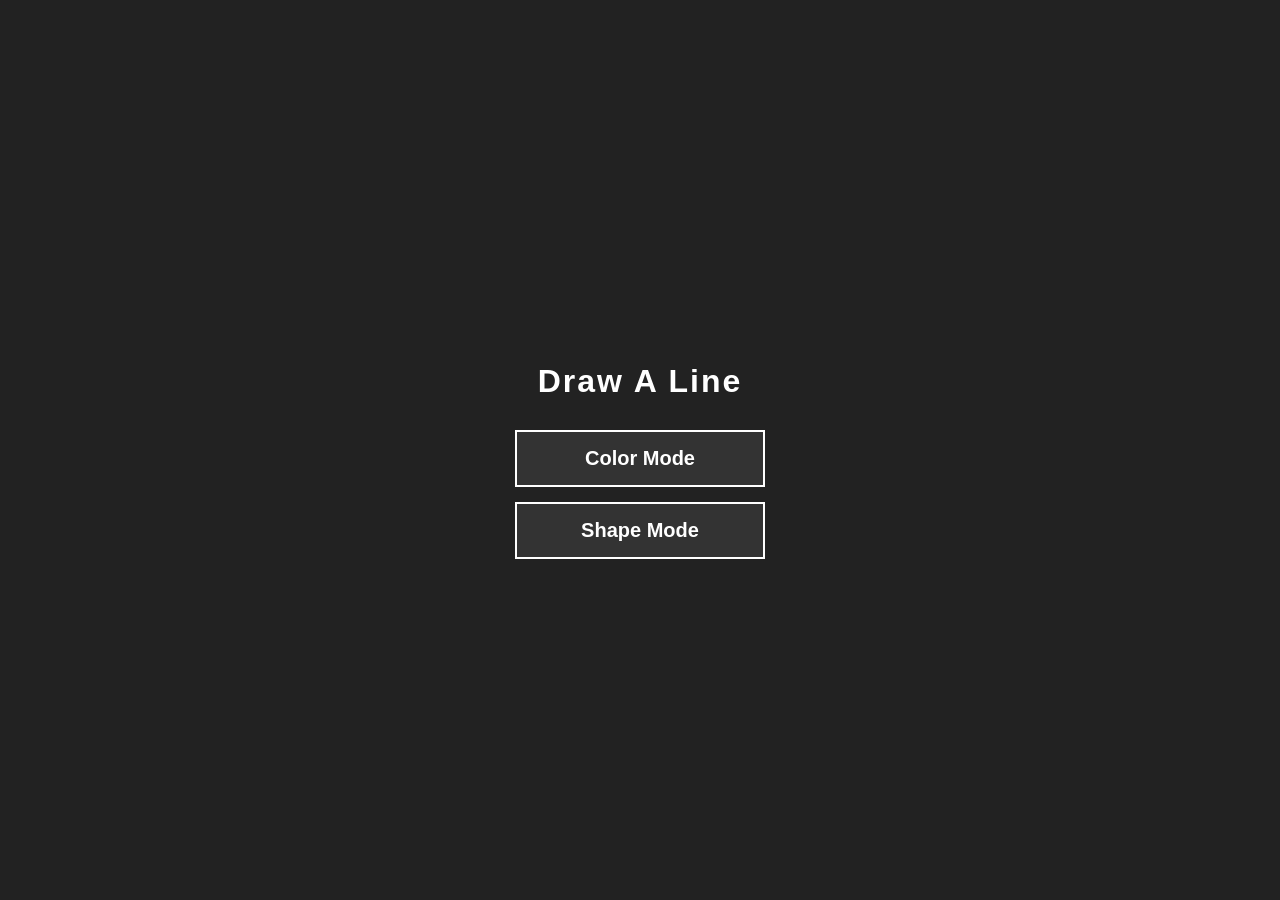
<file: index.html>
<!DOCTYPE html>
<html lang="en">
<head>
    <meta charset="UTF-8">
    <meta name="viewport" content="width=device-width, initial-scale=1.0">
    <title>Draw A Line</title>
    <link rel="stylesheet" href="style.css">
</head>
<body>

    <div id="modeScreen">
        <h1>Draw A Line</h1>
        <div class="mode-container">
            <button class="mode-btn" id="colorModeBtn">Color Mode</button>
            <button class="mode-btn" id="shapeModeBtn">Shape Mode</button>
        </div>
    </div>

    <div id="menuScreen" style="display: none;">
        <button class="menu-btn" id="backToModesBtn">← Change Mode</button>
        <h1>Select a Level</h1>
        <div id="stagesContainer"></div>
    </div>

    <div id="gameScreen" style="display: none;">
        <button class="menu-btn" id="backBtn">← Give Up</button>
        <canvas id="gameCanvas" width="800" height="600"></canvas>
    </div>

    <div id="completionScreen" style="display: none;">
        <h1>Puzzle Solved!</h1>
        <button class="menu-btn" id="nextLevelBtn">Next Level</button>
        <button class="menu-btn" id="completionMenuBtn">Back to Menu</button>
    </div>

    <script src="script.js"></script>
</body>
</html>
</file>
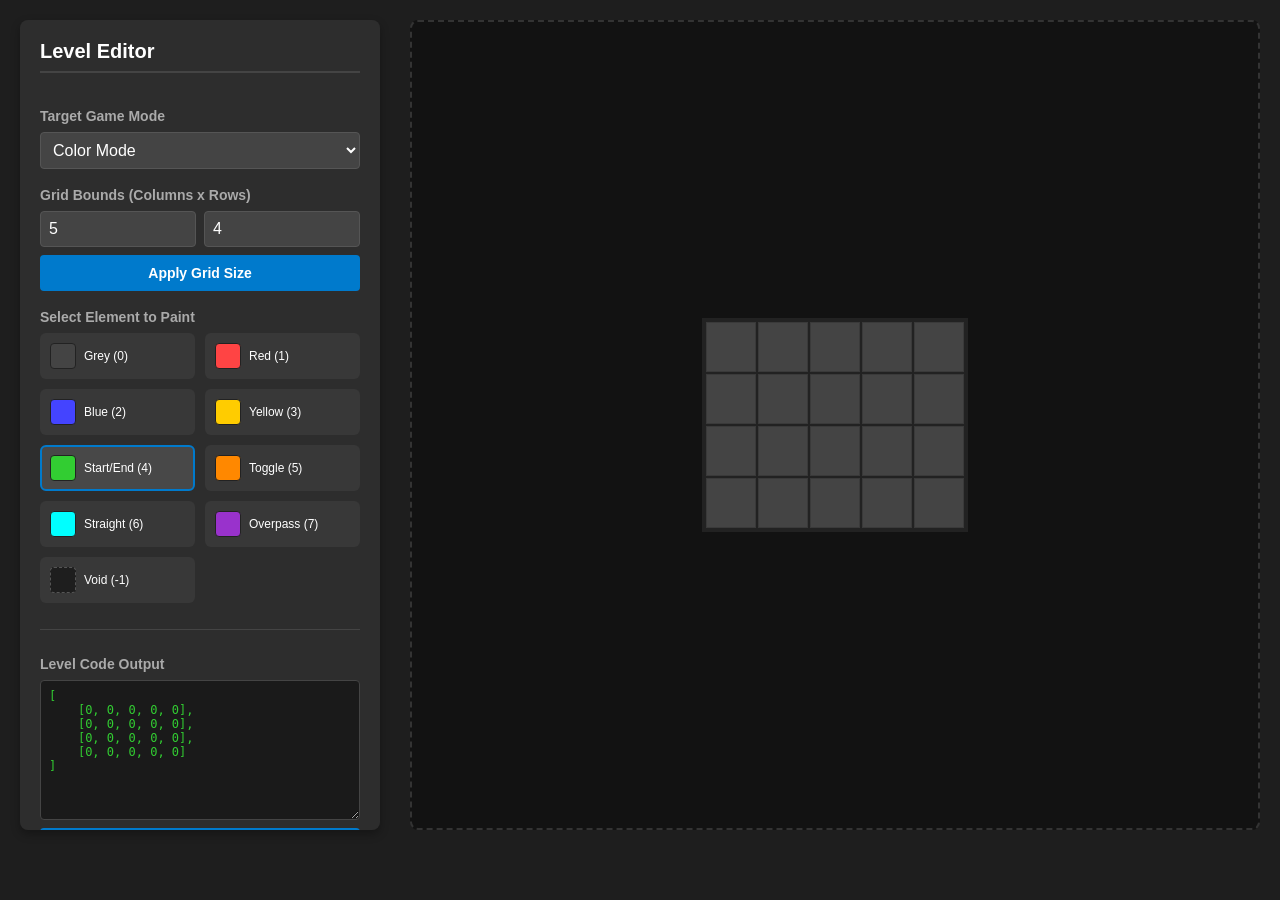
<file: editor.html>
<!DOCTYPE html>
<html lang="en">
<head>
    <meta charset="UTF-8">
    <meta name="viewport" content="width=device-width, initial-scale=1.0">
    <title>Draw A Line - Level Editor</title>
    <style>
        body {
            margin: 0;
            padding: 20px;
            background-color: #1e1e1e;
            color: white;
            font-family: sans-serif;
            display: flex;
            gap: 30px;
            height: 90vh;
        }

        /* Sidebar Styling */
        #sidebar {
            width: 320px;
            background-color: #2d2d2d;
            padding: 20px;
            border-radius: 8px;
            box-shadow: 0 4px 10px rgba(0,0,0,0.3);
            display: flex;
            flex-direction: column;
            gap: 18px;
            overflow-y: auto;
        }

        h2 {
            margin-top: 0;
            border-bottom: 2px solid #444;
            padding-bottom: 8px;
            font-size: 20px;
        }

        .control-group {
            display: flex;
            flex-direction: column;
            gap: 8px;
        }

        label {
            font-size: 14px;
            color: #aaa;
            font-weight: bold;
        }

        input[type="number"], select {
            background-color: #444;
            border: 1px solid #555;
            color: white;
            padding: 8px;
            border-radius: 4px;
            font-size: 16px;
        }

        button {
            background-color: #007acc;
            color: white;
            border: none;
            padding: 10px;
            border-radius: 4px;
            cursor: pointer;
            font-weight: bold;
            font-size: 14px;
            transition: background 0.2s;
        }

        button:hover { background-color: #0098ff; }
        button.secondary { background-color: #444; border: 1px solid #555; }
        button.secondary:hover { background-color: #555; }

        /* Palette Styling */
        .palette {
            display: grid;
            grid-template-columns: repeat(2, 1fr);
            gap: 10px;
        }

        .palette-item {
            display: flex;
            align-items: center;
            gap: 8px;
            padding: 8px;
            background-color: #383838;
            border: 2px solid transparent;
            border-radius: 6px;
            cursor: pointer;
            user-select: none;
        }

        .palette-item:hover { background-color: #444; }
        .palette-item.active { border-color: #007acc; background-color: #484848; }

        .color-swatch {
            width: 24px;
            height: 24px;
            border-radius: 4px;
            border: 1px solid #222;
            display: flex;
            justify-content: center;
            align-items: center;
        }

        /* Workspace Grid Styling */
        #workspace {
            flex-grow: 1;
            display: flex;
            justify-content: center;
            align-items: center;
            background-color: #121212;
            border-radius: 8px;
            border: 2px dashed #333;
            overflow: auto;
            padding: 20px;
        }

        #gridContainer {
            display: grid;
            background-color: #222;
            user-select: none;
            transition: all 0.3s ease;
        }

        .grid-cell {
            box-sizing: border-box;
            cursor: pointer;
            transition: transform 0.05s;
            display: flex;
            justify-content: center;
            align-items: center;
        }

        .grid-cell:hover {
            transform: scale(1.05);
            z-index: 2;
            box-shadow: 0 0 6px rgba(255,255,255,0.4);
        }

        textarea {
            width: 100%;
            height: 140px;
            background-color: #1a1a1a;
            color: #32cd32;
            border: 1px solid #444;
            font-family: monospace;
            font-size: 12px;
            padding: 8px;
            resize: vertical;
            box-sizing: border-box;
            border-radius: 4px;
        }
        
        #layerControl { display: none; }
    </style>
</head>
<body>

    <div id="sidebar">
        <h2>Level Editor</h2>

        <div class="control-group">
            <label>Target Game Mode</label>
            <select id="modeSelector">
                <option value="color">Color Mode</option>
                <option value="shape">Shape Mode</option>
            </select>
        </div>

        <div class="control-group" id="layerControl">
            <label style="color: #00ffff;">Shape Editing Layer</label>
            <select id="layerSelector">
                <option value="grid">Line Intersections & Terminals</option>
                <option value="cells">Cell Shapes (Black/White Squares)</option>
            </select>
        </div>
        
        <div class="control-group">
            <label id="gridSizeLabel">Grid Bounds (Columns x Rows)</label>
            <div style="display: flex; gap: 8px;">
                <input type="number" id="inputCols" value="5" min="1" max="20" style="width: 50%;">
                <input type="number" id="inputRows" value="4" min="1" max="20" style="width: 50%;">
            </div>
            <button id="resizeBtn">Apply Grid Size</button>
        </div>

        <div class="control-group">
            <label>Select Element to Paint</label>
            <div class="palette" id="paletteContainer"></div>
        </div>

        <hr style="border: 0; border-top: 1px solid #444; width: 100%;">

        <div class="control-group">
            <label>Level Code Output</label>
            <textarea id="outputData" placeholder="Generated code will appear here..."></textarea>
            <button id="copyBtn">Copy to Clipboard</button>
            <button id="importBtn" class="secondary">Import Map Data</button>
        </div>
        
        <button id="clearBtn" class="secondary" style="margin-top: auto; border-color: #cc2424; color: #ff6b6b;">Clear Active Layer</button>
    </div>

    <div id="workspace">
        <div id="gridContainer"></div>
    </div>

    <script>
        // --- DATA & PALETTES ---
        const palettes = {
            color: {
                '-1': { hex: '#1e1e1e', name: 'Void (-1)', render: '' },
                0: { hex: '#444444', name: 'Grey (0)', render: '' },
                1: { hex: '#ff4444', name: 'Red (1)', render: '' },
                2: { hex: '#4444ff', name: 'Blue (2)', render: '' },
                3: { hex: '#ffcc00', name: 'Yellow (3)', render: '' },
                4: { hex: '#32cd32', name: 'Start/End (4)', render: '' },
                5: { hex: '#ff8800', name: 'Toggle (5)', render: '' },
                6: { hex: '#00ffff', name: 'Straight (6)', render: '' },
                7: { hex: '#9932cc', name: 'Overpass (7)', render: '' }
            },
            shape_grid: {
                '-1': { hex: '#1e1e1e', name: 'No Path (-1)', render: `<div style="width: 14px; height: 14px; border: 1px dashed #666; border-radius: 50%;"></div>` },
                0: { hex: '#444446', name: 'Node / Path (0)', render: `<div style="width: 16px; height: 16px; background-color: #444446; border-radius: 50%;"></div>` },
                4: { hex: '#32cd32', name: 'Terminal (4)', render: `<div style="width: 28px; height: 28px; background-color: #32cd32; border-radius: 50%; border: 3px solid #111;"></div>` }
            },
            shape_cells: {
                0: { hex: '#282828', name: 'Empty (0)', render: '' },
                1: { hex: '#000000', name: 'Black Square (1)', render: `<div style="width: 24px; height: 24px; background-color: #000; border: 2px solid #555;"></div>` },
                2: { hex: '#ffffff', name: 'White Square (2)', render: `<div style="width: 24px; height: 24px; background-color: #fff;"></div>` },
                3: { hex: '#ffcc00', name: 'Star Rule (3)', render: `<div style="width: 0; height: 0; border-left: 12px solid transparent; border-right: 12px solid transparent; border-bottom: 24px solid #ffcc00;"></div>` }
            }
        };

        // --- EDITOR STATE ---
        let rows = 4;
        let cols = 5;
        let selectedType = 4;
        let isDrawing = false;
        
        let colorGridData = [];
        let shapeGridData = [];
        let shapeCellsData = []; // The layer for the squares!

        // UI Selectors
        const modeSelector = document.getElementById('modeSelector');
        const layerSelector = document.getElementById('layerSelector');
        const layerControl = document.getElementById('layerControl');
        const paletteContainer = document.getElementById('paletteContainer');
        const gridContainer = document.getElementById('gridContainer');
        const outputData = document.getElementById('outputData');
        const inputRows = document.getElementById('inputRows');
        const inputCols = document.getElementById('inputCols');

        // --- INITIALIZATION ---
        function initArrays() {
            colorGridData = Array(rows).fill(null).map(() => Array(cols).fill(0));
            shapeGridData = Array(rows).fill(null).map(() => Array(cols).fill(0));
            // Cells matrix is always 1 row/col smaller than the intersections grid
            shapeCellsData = Array(Math.max(1, rows-1)).fill(null).map(() => Array(Math.max(1, cols-1)).fill(0));
        }

        function getActivePalette() {
            if (modeSelector.value === 'color') return palettes.color;
            return layerSelector.value === 'grid' ? palettes.shape_grid : palettes.shape_cells;
        }

        function getActiveGridReference() {
            if (modeSelector.value === 'color') return colorGridData;
            return layerSelector.value === 'grid' ? shapeGridData : shapeCellsData;
        }

        function buildPalette() {
            const activePalette = getActivePalette();
            let html = '';
            
            // Auto-select a valid tool when switching palettes
            if (!activePalette[selectedType]) {
                selectedType = parseInt(Object.keys(activePalette)[0]);
            }

            Object.keys(activePalette).forEach(key => {
                const typeId = parseInt(key);
                const activeClass = typeId === selectedType ? 'active' : '';
                const baseStyle = `background-color: ${activePalette[key].hex}; ${typeId === -1 ? 'border: 1px dashed #555;' : ''}`;
                
                const innerRender = modeSelector.value === 'shape' ? activePalette[key].render : '';
                const swatchStyle = modeSelector.value === 'shape' ? `background-color: transparent; border: 1px solid #444;` : baseStyle;

                html += `
                    <div class="palette-item ${activeClass}" data-type="${typeId}">
                        <div class="color-swatch" style="${swatchStyle}">
                            ${innerRender}
                        </div>
                        <span style="font-size: 12px;">${activePalette[key].name}</span>
                    </div>
                `;
            });
            paletteContainer.innerHTML = html;

            document.querySelectorAll('.palette-item').forEach(item => {
                item.addEventListener('click', (e) => {
                    document.querySelectorAll('.palette-item').forEach(p => p.classList.remove('active'));
                    item.classList.add('active');
                    selectedType = parseInt(item.getAttribute('data-type'));
                });
            });
        }

        function drawWorkspace() {
            const activeGrid = getActiveGridReference();
            const currentRows = activeGrid.length;
            const currentCols = activeGrid[0].length;

            gridContainer.innerHTML = '';
            gridContainer.style.gridTemplateColumns = `repeat(${currentCols}, 50px)`;
            gridContainer.style.gridTemplateRows = `repeat(${currentRows}, 50px)`;

            // Dynamically transform the wrapper layout based on current mode/layer
            if (modeSelector.value === 'color') {
                gridContainer.style.gap = '2px';
                gridContainer.style.backgroundColor = '#222';
                gridContainer.style.padding = '4px';
                gridContainer.style.backgroundImage = 'none';
            } 
            else if (modeSelector.value === 'shape' && layerSelector.value === 'grid') {
                // Intersections Layer: Setup CSS Wireframe mapping
                gridContainer.style.gap = '0px';
                gridContainer.style.backgroundColor = 'transparent';
                gridContainer.style.padding = '25px';
                gridContainer.style.backgroundImage = `
                    linear-gradient(#333 6px, transparent 6px),
                    linear-gradient(90deg, #333 6px, transparent 6px)
                `;
                gridContainer.style.backgroundSize = '50px 50px';
                gridContainer.style.backgroundPosition = '47px 47px'; 
            } 
            else if (modeSelector.value === 'shape' && layerSelector.value === 'cells') {
                // Cells Layer: Create floating panels
                gridContainer.style.gap = '10px';
                gridContainer.style.backgroundColor = '#121212';
                gridContainer.style.padding = '20px';
                gridContainer.style.backgroundImage = 'none';
            }

            for (let r = 0; r < currentRows; r++) {
                for (let c = 0; c < currentCols; c++) {
                    const cellValue = activeGrid[r][c];
                    const cell = document.createElement('div');
                    cell.classList.add('grid-cell');
                    
                    cell.setAttribute('data-row', r);
                    cell.setAttribute('data-col', c);

                    renderCellVisuals(cell, cellValue);

                    cell.addEventListener('mousedown', () => { isDrawing = true; paintCell(cell); });
                    cell.addEventListener('mouseenter', () => { if (isDrawing) paintCell(cell); });

                    gridContainer.appendChild(cell);
                }
            }
            updateExportCode();
        }

        // Applies targeted styling to a single cell
        function renderCellVisuals(cell, cellValue) {
            const activePalette = getActivePalette();
            cell.innerHTML = activePalette[cellValue].render || '';

            if (modeSelector.value === 'color') {
                cell.style.backgroundColor = activePalette[cellValue] ? activePalette[cellValue].hex : '#222';
                cell.style.border = cellValue === -1 ? '1px dashed #333' : '1px solid rgba(0,0,0,0.15)';
                cell.style.borderRadius = '0px';
            } 
            else if (modeSelector.value === 'shape') {
                if (layerSelector.value === 'grid') {
                    cell.style.backgroundColor = 'transparent';
                    cell.style.border = 'none';
                } 
                else if (layerSelector.value === 'cells') {
                    cell.style.backgroundColor = '#282828';
                    cell.style.border = '1px solid #444';
                    cell.style.borderRadius = '6px';
                }
            }
        }

        function paintCell(cellElement) {
            const r = parseInt(cellElement.getAttribute('data-row'));
            const c = parseInt(cellElement.getAttribute('data-col'));
            const activeGrid = getActiveGridReference();
            
            activeGrid[r][c] = selectedType;
            renderCellVisuals(cellElement, selectedType);
            updateExportCode();
        }

        function updateExportCode() {
            if (modeSelector.value === 'color') {
                let lines = colorGridData.map(row => `    [${row.join(', ')}]`);
                outputData.value = `[\n${lines.join(',\n')}\n]`;
            } else {
                // Compile the dual-layer Object for Shape Mode!
                let gridLines = shapeGridData.map(row => `        [${row.join(', ')}]`);
                let cellLines = shapeCellsData.map(row => `        [${row.join(', ')}]`);
                outputData.value = `{\n    grid: [\n${gridLines.join(',\n')}\n    ],\n    cells: [\n${cellLines.join(',\n')}\n    ]\n}`;
            }
        }

        // --- LISTENERS ---
        window.addEventListener('mouseup', () => { isDrawing = false; });

        modeSelector.addEventListener('change', () => {
            layerControl.style.display = modeSelector.value === 'shape' ? 'flex' : 'none';
            buildPalette();
            drawWorkspace();
        });

        layerSelector.addEventListener('change', () => {
            buildPalette();
            drawWorkspace();
        });

        document.getElementById('resizeBtn').addEventListener('click', () => {
            let newRows = parseInt(inputRows.value) || 4;
            let newCols = parseInt(inputCols.value) || 5;
            
            const resizeArray = (oldArr, rLimit, cLimit, defaultVal) => {
                return Array(rLimit).fill(null).map((_, r) => 
                    Array(cLimit).fill(null).map((_, c) => 
                        (oldArr[r] && oldArr[r][c] !== undefined) ? oldArr[r][c] : defaultVal
                    )
                );
            };

            rows = newRows;
            cols = newCols;
            colorGridData = resizeArray(colorGridData, rows, cols, 0);
            shapeGridData = resizeArray(shapeGridData, rows, cols, 0);
            shapeCellsData = resizeArray(shapeCellsData, Math.max(1, rows-1), Math.max(1, cols-1), 0);
            
            drawWorkspace();
        });

        document.getElementById('clearBtn').addEventListener('click', () => {
            if(confirm("Clear the currently active viewing layer?")) {
                const activeGrid = getActiveGridReference();
                for (let r = 0; r < activeGrid.length; r++) {
                    for (let c = 0; c < activeGrid[0].length; c++) {
                        activeGrid[r][c] = 0;
                    }
                }
                drawWorkspace();
            }
        });

        document.getElementById('copyBtn').addEventListener('click', () => {
            outputData.select();
            document.execCommand('copy');
            alert('Level Code Copied!');
        });

        document.getElementById('importBtn').addEventListener('click', () => {
            const code = outputData.value.trim();
            if (!code) return alert("Please paste code first.");
            
            try {
                // Safely evaluate incoming code string to JS Object
                const parsed = eval(`(${code})`); 
                
                if (Array.isArray(parsed)) {
                    // It's a Color Map (single 2D array)
                    modeSelector.value = 'color';
                    layerControl.style.display = 'none';
                    rows = parsed.length;
                    cols = parsed[0].length;
                    colorGridData = parsed;
                    // Safely reconstruct backing arrays for shape just in case they switch back
                    shapeGridData = Array(rows).fill(null).map(() => Array(cols).fill(0));
                    shapeCellsData = Array(Math.max(1, rows-1)).fill(null).map(() => Array(Math.max(1, cols-1)).fill(0));
                } else if (parsed && parsed.grid && parsed.cells) {
                    // It's a Shape Map (Object with {grid, cells})
                    modeSelector.value = 'shape';
                    layerControl.style.display = 'flex';
                    rows = parsed.grid.length;
                    cols = parsed.grid[0].length;
                    shapeGridData = parsed.grid;
                    shapeCellsData = parsed.cells;
                    // Safely reconstruct backing array for color
                    colorGridData = Array(rows).fill(null).map(() => Array(cols).fill(0));
                } else {
                    throw new Error("Format not recognized.");
                }

                inputRows.value = rows;
                inputCols.value = cols;
                buildPalette();
                drawWorkspace();

            } catch (err) {
                alert("Import failed. Ensure code matches standard matrix or object outputs: " + err.message);
            }
        });

        // Initialize editor
        initArrays();
        buildPalette();
        drawWorkspace();
    </script>
</body>
</html>
</file>
<file: style.css>
body {
    margin: 0;
    padding: 0;
    background-color: #222;
    display: flex;
    justify-content: center;
    align-items: center;
    height: 100vh;
    font-family: sans-serif;
}

/* Menu Styles */
#menuScreen {
    text-align: center;
    color: white;
}

h1 {
    margin-bottom: 30px;
    letter-spacing: 2px;
}

.level-btn {
    display: block;
    width: 100%;
    margin: 10px 0;
    padding: 15px 30px;
    font-size: 18px;
    background-color: #333;
    color: white;
    border: 2px solid white;
    cursor: pointer;
    transition: background-color 0.2s;
}

.level-btn:hover {
    background-color: #555;
}

/* Game Screen Styles */
#gameScreen {
    display: flex;
    flex-direction: column;
    align-items: flex-start;
}

#backBtn {
    margin-bottom: 10px;
    padding: 10px 15px;
    background-color: #444;
    color: white;
    border: none;
    cursor: pointer;
}

#backBtn:hover {
    background-color: #666;
}

canvas {
    background-color: #000;
    border: 2px solid #fff;
    box-shadow: 0 0 10px rgba(255, 255, 255, 0.5);
}

/* Add to your existing CSS */

#completionScreen {
    text-align: center;
    color: white;
}

.menu-btn {
    margin-bottom: 10px;
    padding: 10px 15px;
    background-color: #444;
    color: white;
    border: none;
    cursor: pointer;
}

.menu-btn:hover {
    background-color: #666;
}

/* Locked button style */
.level-btn:disabled {
    background-color: #222;
    color: #666;
    border-color: #444;
    cursor: not-allowed;
}

/* Add to your existing CSS */

#stagesContainer {
    display: flex;
    flex-direction: column;
    gap: 30px;
    max-height: 70vh;
    overflow-y: auto; /* Adds a scrollbar if you add lots of stages */
    padding-right: 15px;
}

.stage-block {
    text-align: left;
}

.stage-title {
    font-size: 18px;
    color: #aaa;
    border-bottom: 2px solid #444;
    padding-bottom: 5px;
    margin-bottom: 15px;
    margin-top: 0;
}

.level-grid {
    display: grid;
    grid-template-columns: repeat(5, 1fr);
    gap: 10px;
}

.level-btn {
    width: 60px;
    height: 60px;
    font-size: 20px;
    font-weight: bold;
    background-color: #333;
    color: white;
    border: 2px solid white;
    cursor: pointer;
    transition: all 0.2s;
}

.level-btn:hover:not(:disabled) {
    background-color: #555;
    transform: scale(1.05);
}

.level-btn:disabled {
    background-color: #222;
    color: #555;
    border-color: #333;
    cursor: not-allowed;
}

/* Add these blocks to the bottom of your style.css file */

/* Mode Selection Screen Styles */
#modeScreen {
    text-align: center;
    color: white;
}

.mode-container {
    display: flex;
    flex-direction: column;
    gap: 15px;
    align-items: center;
    margin-top: 20px;
}

.mode-btn {
    width: 250px;
    padding: 15px 30px;
    font-size: 20px;
    font-weight: bold;
    background-color: #333;
    color: white;
    border: 2px solid white;
    cursor: pointer;
    transition: all 0.2s;
}

.mode-btn:hover {
    background-color: #555;
    transform: scale(1.05);
}

/* Back button formatting inside the menu screen */
#backToModesBtn {
    margin-bottom: 20px;
}
</file>
